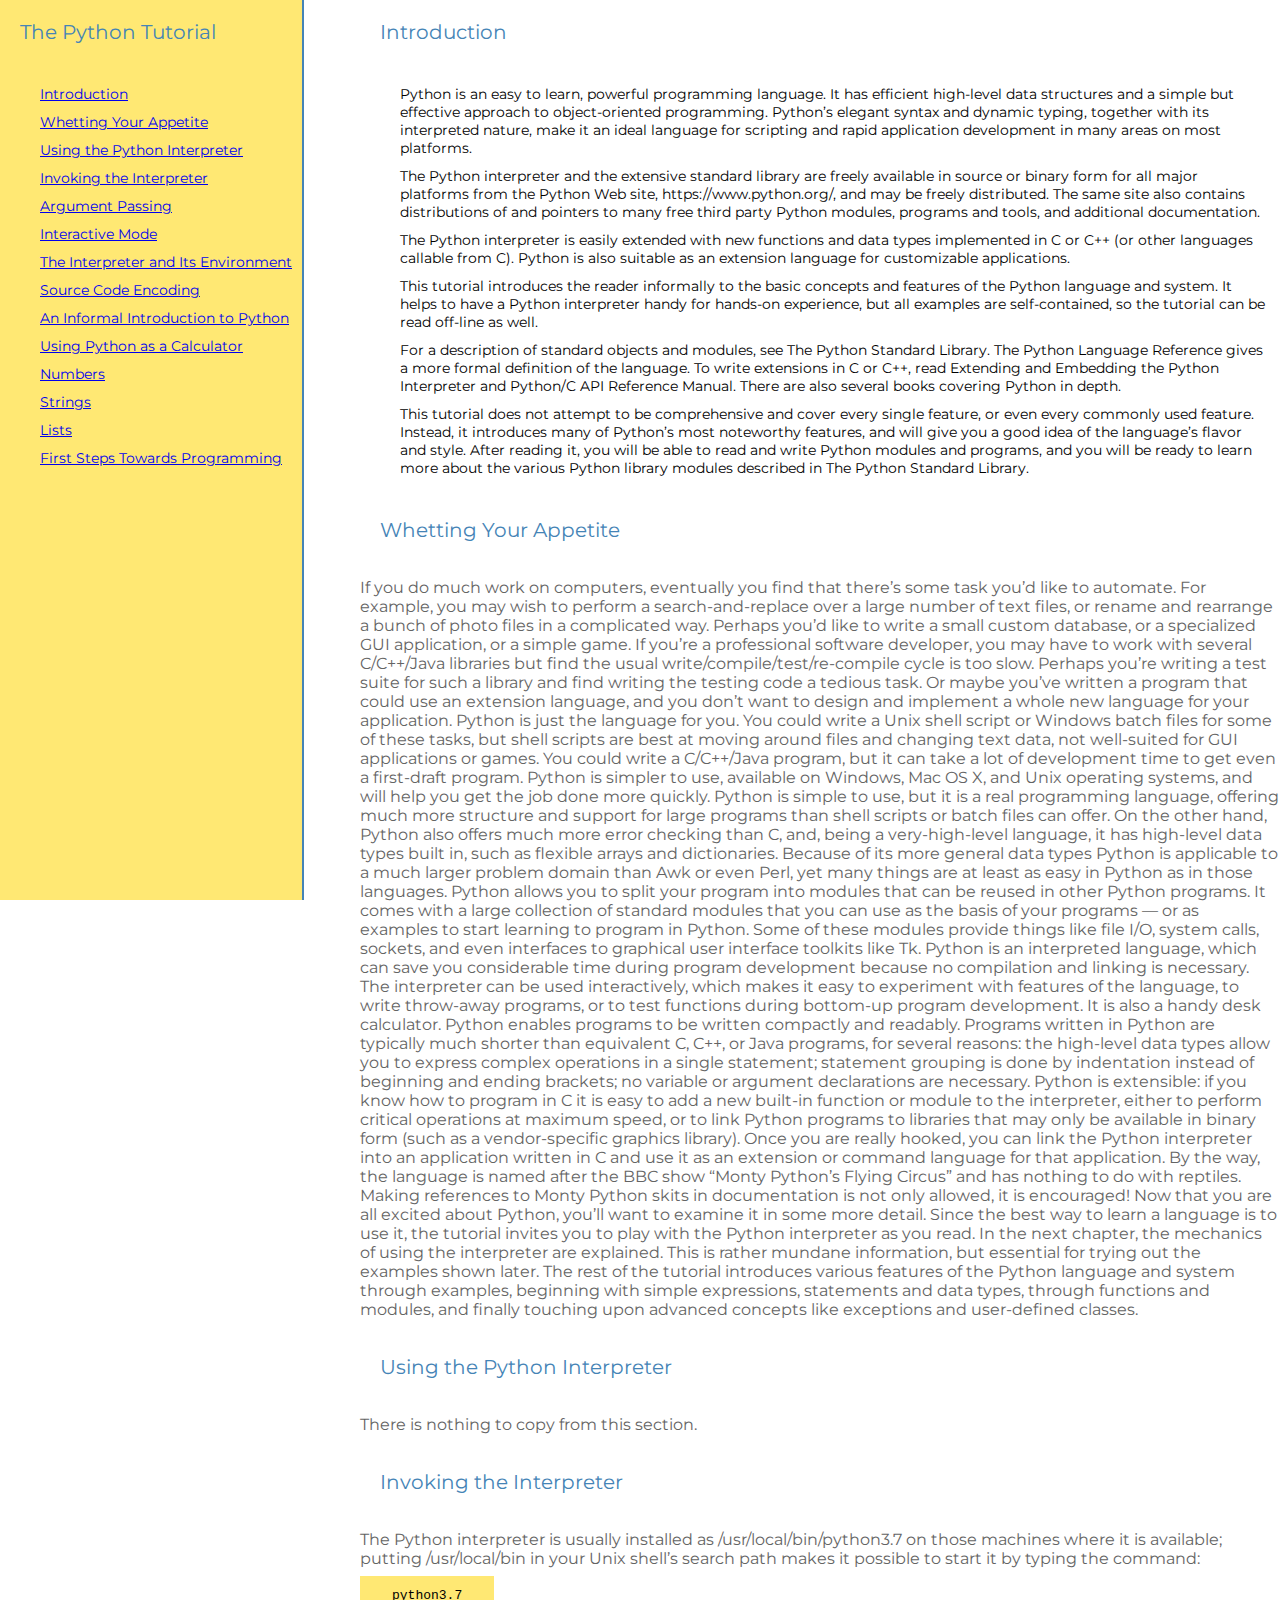
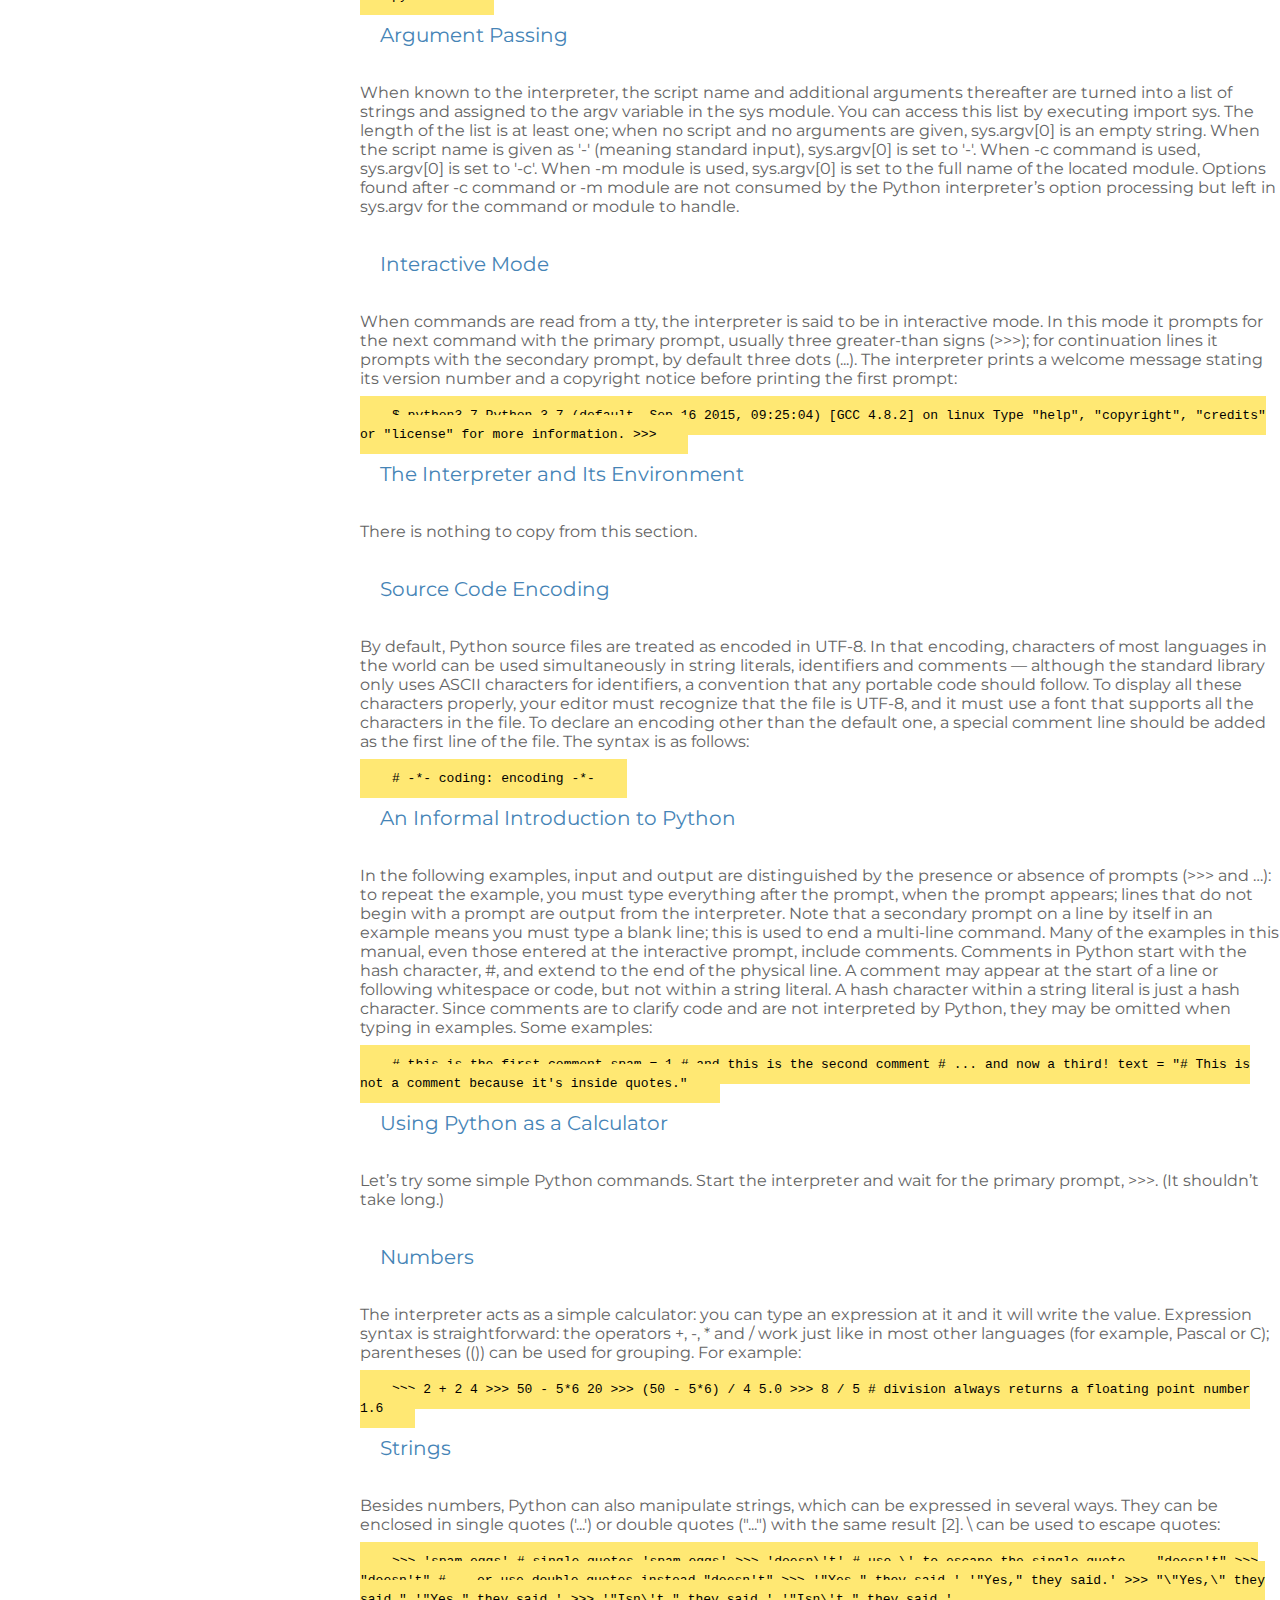
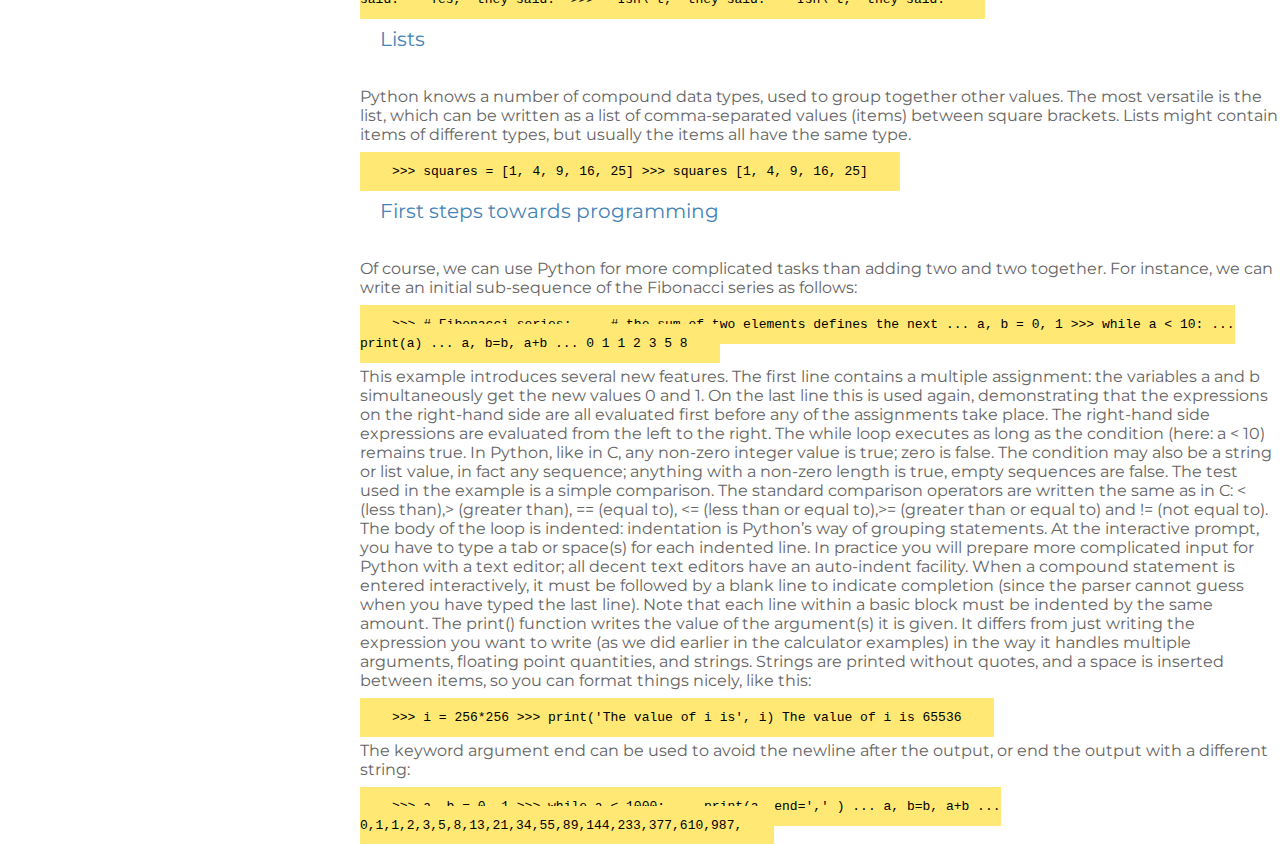
<file: responsive-web-design-projects/build-a-technical-documentation-page/index.html>
<!DOCTYPE html>
<html lang="en" dir="ltr">

<head>
  <meta charset="utf-8">
  <link rel="stylesheet" href="master.css">
  <link href="https://fonts.googleapis.com/css?family=Montserrat" rel="stylesheet">
  <title>Python Techinal Documentation</title>
</head>

<body>
<div>
  <nav id="navbar">
    <header>The Python Tutorial</header>
    <ul>
      <a class="nav-link" href="#Introduction" rel="internal">
        <li>Introduction</li>
      </a>
      <a class="nav-link" href="#Whetting_Your_Appetite" rel="internal">
        <li>Whetting Your Appetite</li>
      </a>
      <a class="nav-link" href="#Using_the_Python_Interpreter" rel="internal">
        <li>Using the Python Interpreter</li>
      </a>
      <a class="nav-link" href="#Invoking_the_Interpreter" rel="internal">
        <li>Invoking the Interpreter</li>
      </a>
      <a class="nav-link" href="#Argument_Passing" rel="internal">
        <li>Argument Passing</li>
      </a>
      <a class="nav-link" href="#Interactive_Mode" rel="internal">
        <li>Interactive Mode</li>
      </a>
      <a class="nav-link" href="#The_Interpreter_and_Its_Environment" rel="internal">
        <li>The Interpreter and Its Environment</li>
      </a>
      <a class="nav-link" href="#Source_Code_Encoding" rel="internal">
        <li>Source Code Encoding</li>
      </a>
      <a class="nav-link" href="#An_Informal_Introduction_to_Python" rel="internal">
        <li>An Informal Introduction to Python</li>
      </a>
      <a class="nav-link" href="#Using_Python_as_a_Calculator" rel="internal">
        <li>Using Python as a Calculator</li>
      </a>
      <a class="nav-link" href="#Numbers" rel="internal">
        <li>Numbers</li>
      </a>
      <a class="nav-link" href="#Strings" rel="internal">
        <li>Strings</li>
      </a>
      <a class="nav-link" href="#Lists" rel="internal">
        <li>Lists</li>
      </a>
      <a class="nav-link" href="#First_steps_towards_programming" rel="internal">
        <li>First Steps Towards Programming</li>
      </a>
    </ul>
  </nav>
  </div>
  <div>
  <main id="main-doc">
    <section class="main-section" id="Introduction">
      <header>Introduction</header>
      <ol>
        <li>Python is an easy to learn, powerful programming language. It has efficient high-level data structures and a simple but effective approach to object-oriented programming. Python’s elegant syntax and dynamic typing, together with its
          interpreted nature, make it an ideal language for scripting and rapid application development in many areas on most platforms.</li>
        <li>The Python interpreter and the extensive standard library are freely available in source or binary form for all major platforms from the Python Web site, https://www.python.org/, and may be freely distributed. The same site also contains
          distributions of and pointers to many free third party Python modules, programs and tools, and additional documentation.</li>
        <li>The Python interpreter is easily extended with new functions and data types implemented in C or C++ (or other languages callable from C). Python is also suitable as an extension language for customizable applications.</li>
        <li>This tutorial introduces the reader informally to the basic concepts and features of the Python language and system. It helps to have a Python interpreter handy for hands-on experience, but all examples are self-contained, so the
          tutorial
          can be read off-line as well.</li>
        <li>For a description of standard objects and modules, see The Python Standard Library. The Python Language Reference gives a more formal definition of the language. To write extensions in C or C++, read Extending and Embedding the Python
          Interpreter and Python/C API Reference Manual. There are also several books covering Python in depth.</li>
        <li>This tutorial does not attempt to be comprehensive and cover every single feature, or even every commonly used feature. Instead, it introduces many of Python’s most noteworthy features, and will give you a good idea of the language’s
          flavor and style. After reading it, you will be able to read and write Python modules and programs, and you will be ready to learn more about the various Python library modules described in The Python Standard Library.</li>
      </ol>
    </section>
    <section class="main-section" id="Whetting_Your_Appetite">
      <header>Whetting Your Appetite</header>
      <p>If you do much work on computers, eventually you find that there’s some task you’d like to automate. For example, you may wish to perform a search-and-replace over a large number of text files, or rename and rearrange a bunch of photo files
        in a complicated way. Perhaps you’d like to write a small custom database, or a specialized GUI application, or a simple game.

        If you’re a professional software developer, you may have to work with several C/C++/Java libraries but find the usual write/compile/test/re-compile cycle is too slow. Perhaps you’re writing a test suite for such a library and find writing
        the
        testing code a tedious task. Or maybe you’ve written a program that could use an extension language, and you don’t want to design and implement a whole new language for your application.

        Python is just the language for you.

        You could write a Unix shell script or Windows batch files for some of these tasks, but shell scripts are best at moving around files and changing text data, not well-suited for GUI applications or games. You could write a C/C++/Java
        program,
        but it can take a lot of development time to get even a first-draft program. Python is simpler to use, available on Windows, Mac OS X, and Unix operating systems, and will help you get the job done more quickly.

        Python is simple to use, but it is a real programming language, offering much more structure and support for large programs than shell scripts or batch files can offer. On the other hand, Python also offers much more error checking than C,
        and, being a very-high-level language, it has high-level data types built in, such as flexible arrays and dictionaries. Because of its more general data types Python is applicable to a much larger problem domain than Awk or even Perl, yet
        many
        things are at least as easy in Python as in those languages.

        Python allows you to split your program into modules that can be reused in other Python programs. It comes with a large collection of standard modules that you can use as the basis of your programs — or as examples to start learning to
        program
        in Python. Some of these modules provide things like file I/O, system calls, sockets, and even interfaces to graphical user interface toolkits like Tk.

        Python is an interpreted language, which can save you considerable time during program development because no compilation and linking is necessary. The interpreter can be used interactively, which makes it easy to experiment with features of
        the language, to write throw-away programs, or to test functions during bottom-up program development. It is also a handy desk calculator.

        Python enables programs to be written compactly and readably. Programs written in Python are typically much shorter than equivalent C, C++, or Java programs, for several reasons:

        the high-level data types allow you to express complex operations in a single statement;
        statement grouping is done by indentation instead of beginning and ending brackets;
        no variable or argument declarations are necessary.

        Python is extensible: if you know how to program in C it is easy to add a new built-in function or module to the interpreter, either to perform critical operations at maximum speed, or to link Python programs to libraries that may only be
        available in binary form (such as a vendor-specific graphics library). Once you are really hooked, you can link the Python interpreter into an application written in C and use it as an extension or command language for that application.

        By the way, the language is named after the BBC show “Monty Python’s Flying Circus” and has nothing to do with reptiles. Making references to Monty Python skits in documentation is not only allowed, it is encouraged!

        Now that you are all excited about Python, you’ll want to examine it in some more detail. Since the best way to learn a language is to use it, the tutorial invites you to play with the Python interpreter as you read.

        In the next chapter, the mechanics of using the interpreter are explained. This is rather mundane information, but essential for trying out the examples shown later.

        The rest of the tutorial introduces various features of the Python language and system through examples, beginning with simple expressions, statements and data types, through functions and modules, and finally touching upon advanced concepts
        like exceptions and user-defined classes.</p>
    </section>
    <section class="main-section" id="Using_the_Python_Interpreter">
      <header>Using the Python Interpreter</header>
      <p>There is nothing to copy from this section.</p>
    </section>
    <section class="main-section" id="Invoking_the_Interpreter">
      <header>Invoking the Interpreter</header>
      <p>The Python interpreter is usually installed as /usr/local/bin/python3.7 on those machines where it is available; putting /usr/local/bin in your Unix shell’s search path makes it possible to start it by typing the command:</p>
      <code>python3.7</code>
    </section>
    <section class="main-section" id="Argument_Passing">
      <header>Argument Passing</header>
      <p>When known to the interpreter, the script name and additional arguments thereafter are turned into a list of strings and assigned to the argv variable in the sys module. You can access this list by executing import sys. The length of the
        list
        is at least one; when no script and no arguments are given, sys.argv[0] is an empty string. When the script name is given as '-' (meaning standard input), sys.argv[0] is set to '-'. When -c command is used, sys.argv[0] is set to '-c'. When
        -m
        module is used, sys.argv[0] is set to the full name of the located module. Options found after -c command or -m module are not consumed by the Python interpreter’s option processing but left in sys.argv for the command or module to handle.</p>
    </section>
    <section class="main-section" id="Interactive_Mode">
      <header>Interactive Mode</header>
      <p>When commands are read from a tty, the interpreter is said to be in interactive mode. In this mode it prompts for the next command with the primary prompt, usually three greater-than signs (>>>); for continuation lines it prompts with the
        secondary prompt, by default three dots (...). The interpreter prints a welcome message stating its version number and a copyright notice before printing the first prompt:</p>
      <code>$ python3.7
        Python 3.7 (default, Sep 16 2015, 09:25:04)
        [GCC 4.8.2] on linux
        Type "help", "copyright", "credits" or "license" for more information.
        >>>
      </code>
    </section>
    <section class="main-section" id="The_Interpreter_and_Its_Environment">
      <header>The Interpreter and Its Environment</header>
      <p>There is nothing to copy from this section.</p>
    </section>
    <section class="main-section" id="Source_Code_Encoding">
      <header>Source Code Encoding</header>
      <p>By default, Python source files are treated as encoded in UTF-8. In that encoding, characters of most languages in the world can be used simultaneously in string literals, identifiers and comments — although the standard library only uses
        ASCII characters for identifiers, a convention that any portable code should follow. To display all these characters properly, your editor must recognize that the file is UTF-8, and it must use a font that supports all the characters in the
        file.

        To declare an encoding other than the default one, a special comment line should be added as the first line of the file. The syntax is as follows:</p>
      <code># -*- coding: encoding -*-</code>
    </section>
    <section class="main-section" id="An_Informal_Introduction_to_Python">
      <header>An Informal Introduction to Python</header>
      <p>In the following examples, input and output are distinguished by the presence or absence of prompts (>>> and …): to repeat the example, you must type everything after the prompt, when the prompt appears; lines that do not begin with a
        prompt
        are output from the interpreter. Note that a secondary prompt on a line by itself in an example means you must type a blank line; this is used to end a multi-line command.

        Many of the examples in this manual, even those entered at the interactive prompt, include comments. Comments in Python start with the hash character, #, and extend to the end of the physical line. A comment may appear at the start of a line
        or following whitespace or code, but not within a string literal. A hash character within a string literal is just a hash character. Since comments are to clarify code and are not interpreted by Python, they may be omitted when typing in
        examples.

        Some examples:</p>
      <code># this is the first comment
        spam = 1 # and this is the second comment
        # ... and now a third!
        text = "# This is not a comment because it's inside quotes."
      </code>
    </section>
    <section class="main-section" id="Using_Python_as_a_Calculator">
      <header>Using Python as a Calculator</header>
      <p>Let’s try some simple Python commands. Start the interpreter and wait for the primary prompt, >>>. (It shouldn’t take long.)</p>
    </section>
    <section class="main-section" id="Numbers">
      <header>Numbers</header>
      <p>The interpreter acts as a simple calculator: you can type an expression at it and it will write the value. Expression syntax is straightforward: the operators +, -, * and / work just like in most other languages (for example, Pascal or C);
        parentheses (()) can be used for grouping. For example:</p>
      <code>>>> 2 + 2
        4
        >>> 50 - 5*6
        20
        >>> (50 - 5*6) / 4
        5.0
        >>> 8 / 5 # division always returns a floating point number
        1.6
      </code>
    </section>
    <section class="main-section" id="Strings">
      <header>Strings</header>
      <p>Besides numbers, Python can also manipulate strings, which can be expressed in several ways. They can be enclosed in single quotes ('...') or double quotes ("...") with the same result [2]. \ can be used to escape quotes:</p>
      <code>>>> 'spam eggs' # single quotes
        'spam eggs'
        >>> 'doesn\'t' # use \' to escape the single quote...
        "doesn't"
        >>> "doesn't" # ...or use double quotes instead
        "doesn't"
        >>> '"Yes," they said.'
        '"Yes," they said.'
        >>> "\"Yes,\" they said."
        '"Yes," they said.'
        >>> '"Isn\'t," they said.'
        '"Isn\'t," they said.'</code>
    </section>
    <section class="main-section" id="Lists">
      <header>Lists</header>
      <p>Python knows a number of compound data types, used to group together other values. The most versatile is the list, which can be written as a list of comma-separated values (items) between square brackets. Lists might contain items of
        different types, but usually the items all have the same type.</p>
      <code>>>> squares = [1, 4, 9, 16, 25]
        >>> squares
        [1, 4, 9, 16, 25]</code>
    </section>
    <section class="main-section" id="First_steps_towards_programming">
      <header>First steps towards programming</header>
      <p>Of course, we can use Python for more complicated tasks than adding two and two together. For instance, we can write an initial sub-sequence of the Fibonacci series as follows:</p>
      <code>>>> # Fibonacci series:
        ... # the sum of two elements defines the next
        ... a, b = 0, 1
        >>> while a < 10: ... print(a) ... a, b=b, a+b ... 0 1 1 2 3 5 8 </code>
      <p>This example introduces several new features.

      The first line contains a multiple assignment: the variables a and b simultaneously get the new values 0 and 1. On the last line this is used again, demonstrating that the expressions on the right-hand side are all evaluated first before
      any
      of the assignments take place. The right-hand side expressions are evaluated from the left to the right.

      The while loop executes as long as the condition (here: a < 10) remains true. In Python, like in C, any non-zero integer value is true; zero is false. The condition may also be a string or list value, in fact any sequence; anything with a
      non-zero length is true, empty sequences are false. The test used in the example is a simple comparison. The standard comparison operators are written the same as in C: < (less than),> (greater than), == (equal to), <= (less than or
      equal to),>= (greater than or equal to) and != (not equal to).

      The body of the loop is indented: indentation is Python’s way of grouping statements. At the interactive prompt, you have to type a tab or space(s) for each indented line. In practice you will prepare more complicated input for Python
      with a text editor; all decent text editors have an auto-indent facility. When a compound statement is entered interactively, it must be followed by a blank line to indicate completion (since the parser cannot guess when you have typed
      the last line). Note that each line within a basic block must be indented by the same amount.

      The print() function writes the value of the argument(s) it is given. It differs from just writing the expression you want to write (as we did earlier in the calculator examples) in the way it handles multiple arguments, floating point
      quantities, and strings. Strings are printed without quotes, and a space is inserted between items, so you can format things nicely, like this:</p>
      <code>>>> i = 256*256
            >>> print('The value of i is', i)
            The value of i is 65536
      </code>
      <p>The keyword argument end can be used to avoid the newline after the output, or end the output with a different string:</p>
      <code>>>> a, b = 0, 1
            >>> while a < 1000:
            ... print(a, end=',' )
            ... a, b=b, a+b
            ... 0,1,1,2,3,5,8,13,21,34,55,89,144,233,377,610,987,
      </code>
    </section>
  </main>
</div>
</body>
</file>
<file: responsive-web-design-projects/build-a-technical-documentation-page/master.css>
body {
  font-family: "Montserrat", sans-serif;
  margin: 0;
  display: flex;
  flex-direction: row;
  justify-content: space-between;
}

.container {

  }

nav{
  position: fixed;
  max-width: 350px;
  background-color: #ffe873;
  height: 100%;
  border-right: solid 2px #4584b6;
  align-items: center;
  justify-content: center;
  overflow:auto;
  white-space: nowrap;
}

li {
  font-size: 14px;
  padding: 5px 10px 5px 0px;
  list-style: none;
}

header {
  color: #4584b6;
  font-size: 20px;
  padding: 20px;
}

main {
  margin-left: 360px;
}

p {
  color: #646464;
}

code {
  padding: 10px 30px 10px 30px;
  border: solid 2px #ffe873;
  background-color: #ffe873;
}

@media(max-width 700px) {
  nav{
    display: none;
  }
  }
</file>
